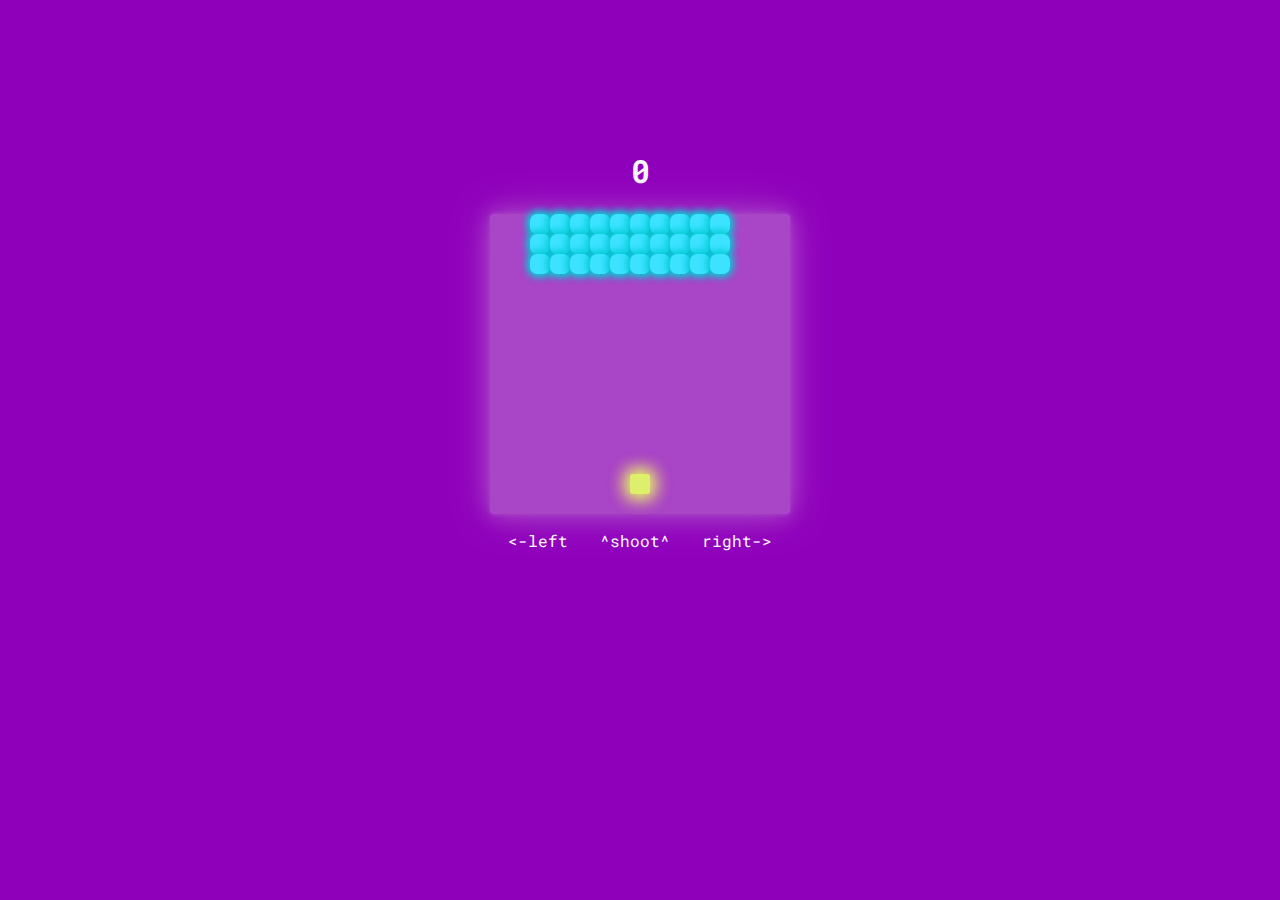
<file: nivelDos/index.html>
<!DOCTYPE html>
<html lang="en">
<head>
  <meta charset="UTF-8">
  <meta http-equiv="X-UA-Compatible" content="IE=edge">
  <meta name="viewport" content="width=device-width, initial-scale=1.0">
  <link rel="preconnect" href="https://fonts.gstatic.com">
  <link href="https://fonts.googleapis.com/css2?family=Roboto+Mono:wght@300&display=swap" rel="stylesheet">
  <link rel="stylesheet" href="../style.css">
  <title>Document</title>
</head>
<body>

  <div class="repetir">
    <h1 class="resultados" style="padding-top: 8rem;">0</h1>
    <div class="center">
      <div class="grid"></div>
    </div>
    
    <div class="instrucciones">
      <p><-left</p>
      <p class="espacio2">^shoot^</p>
      <p>right-></p>
    </div>
  </div>
  
  <script src="dos.js"></script>
</body>
</html>
</file>
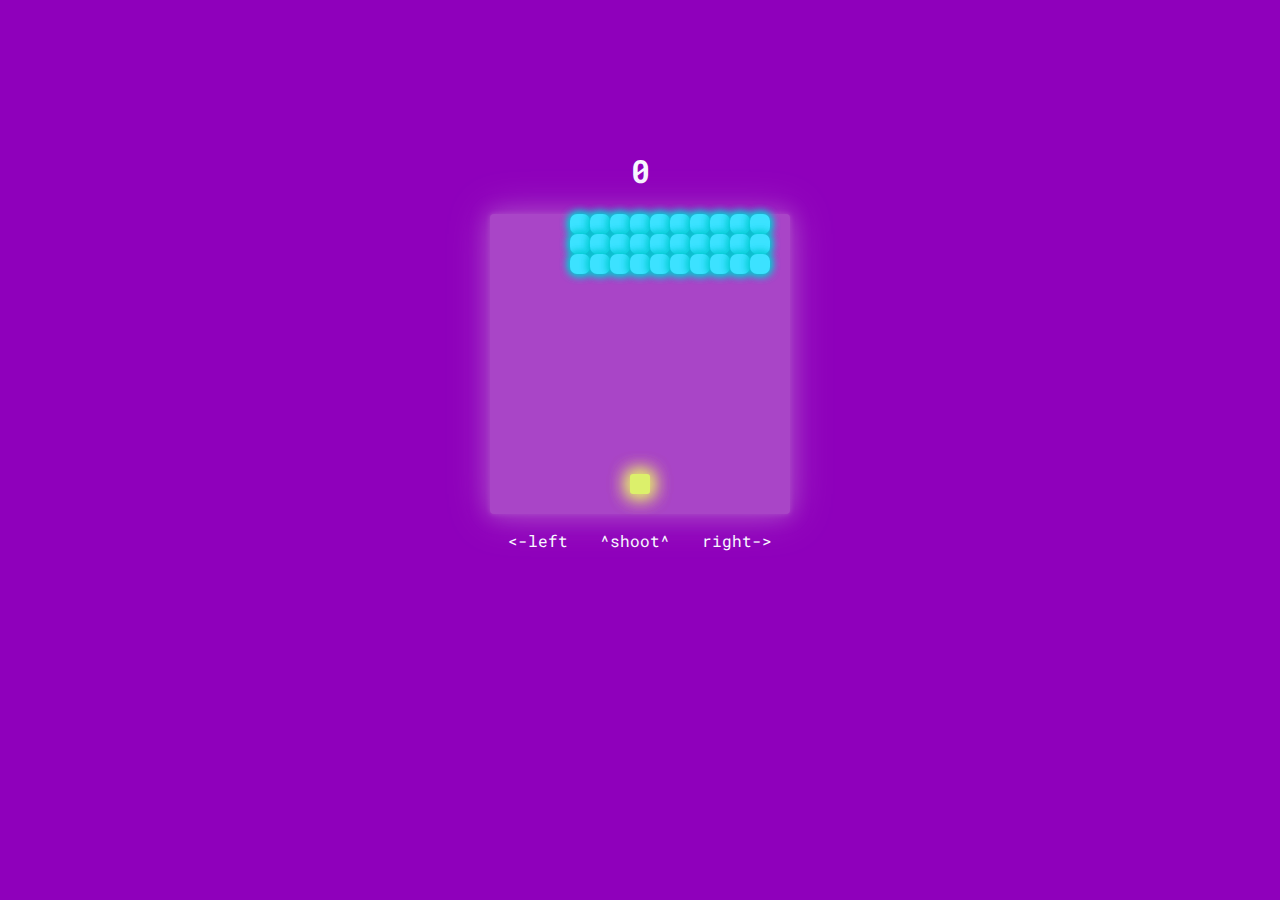
<file: nivelTres/index.html>
<!DOCTYPE html>
<html lang="en">
<head>
  <meta charset="UTF-8">
  <meta http-equiv="X-UA-Compatible" content="IE=edge">
  <meta name="viewport" content="width=device-width, initial-scale=1.0">
  <link rel="preconnect" href="https://fonts.gstatic.com">
  <link href="https://fonts.googleapis.com/css2?family=Roboto+Mono:wght@300&display=swap" rel="stylesheet">
  <link rel="stylesheet" href="../style.css">
  <title>Document</title>
</head>
<body>

  <div class="repetir">
    <h1 class="resultados" style="padding-top: 8rem;">0</h1>
    <div class="center">
      <div class="grid"></div>
    </div>
    
    <div class="instrucciones">
      <p><-left</p>
      <p class="espacio2">^shoot^</p>
      <p>right-></p>
    </div>
  </div>
  
  <script src="tres.js"></script>
</body>
</html>
</file>
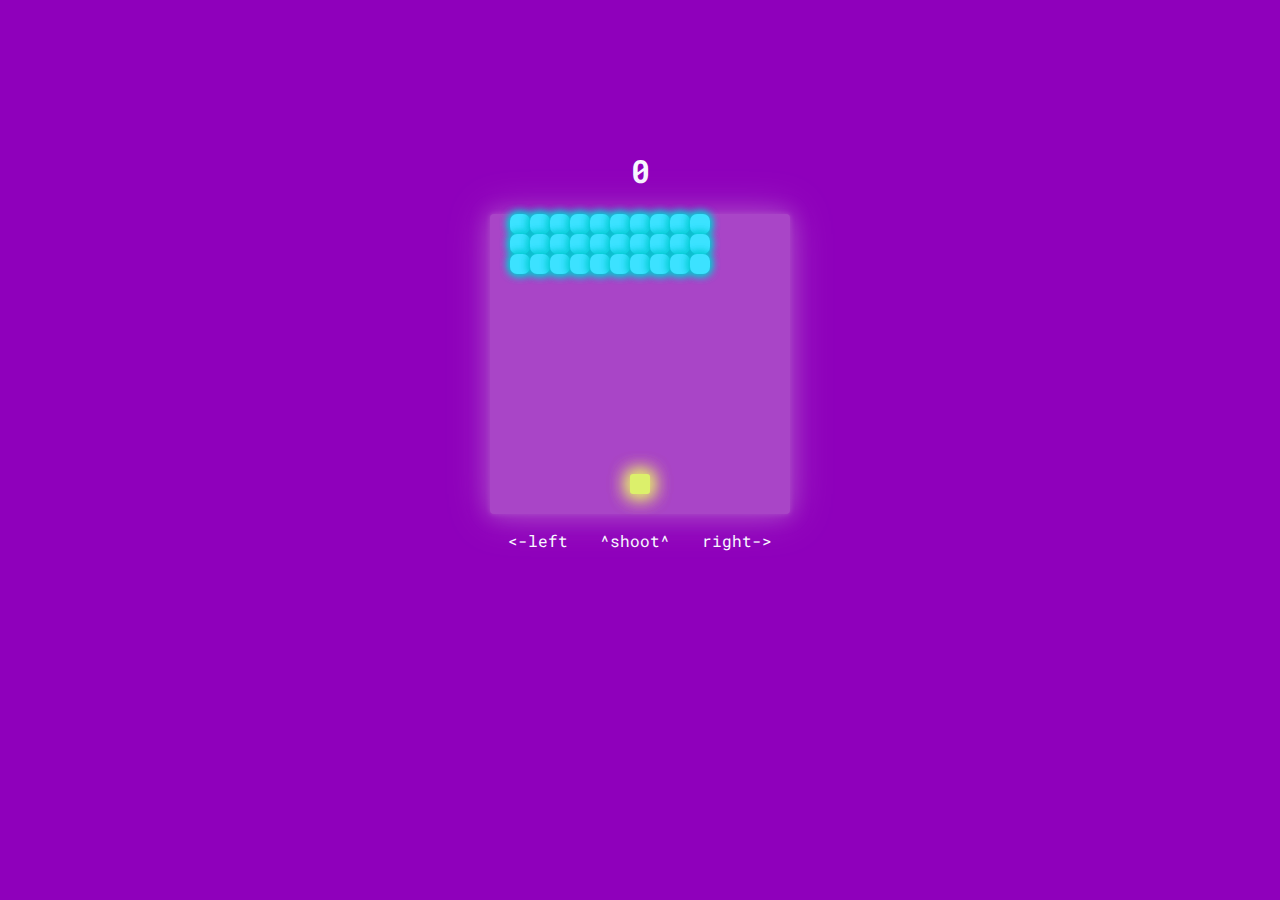
<file: nivelUno/index.html>
<!DOCTYPE html>
<html lang="en">
<head>
  <meta charset="UTF-8">
  <meta http-equiv="X-UA-Compatible" content="IE=edge">
  <meta name="viewport" content="width=device-width, initial-scale=1.0">
  <link rel="preconnect" href="https://fonts.gstatic.com">
  <link href="https://fonts.googleapis.com/css2?family=Roboto+Mono:wght@300&display=swap" rel="stylesheet">
  <link rel="stylesheet" href="../style.css">
  <title>Document</title>
</head>
<body>

      <div class="repetir">
        <h1 class="resultados" style="padding-top: 8rem;">0</h1>
        <div class="center">
          <div class="grid"></div>
        </div>
        
        <div class="instrucciones">
          <p><-left</p>
          <p class="espacio2">^shoot^</p>
          <p>right-></p>
        </div>
      </div>
  
  <script src="uno.js"></script>
</body>
</html>
</file>
<file: style.css>
html{
	background: #8f00bb;
	font-family: 'Roboto Mono', monospace;
}

h1{
	color: ghostwhite;
}

.instrucciones{
	display: flex;
  	justify-content: center;
	color: ghostwhite;
}

.espacio2{
	margin-left: 2rem;
	margin-right: 2rem;
}

.center{
	display: flex;
  	justify-content: center;
  	align-items: center;
}
.resultados{
	display: flex;
  	justify-content: center;
}

.otro{
	display: flex;
  	justify-content: center;
}

.grid {
	background: #a945c7;
    box-shadow: 0 0 5px #a945c7, 0 0 20px #a945c7, 0 0 40px #a945c7;
    border-radius: 4px;
	width: 300px;
	height: 300px;
	display: flex;
	flex-wrap: wrap;
}

.grid div {
	width: 20px;
	height: 20px;
}

.invader {
	background-color: rgb(60, 226, 255);
    box-shadow: 0 0 10px #04ccd3, 0 0 10px #04ccd3, 0 0 10px #04ccd3;
	border-radius: 7px;
}

.shooter {
	background-color: rgb(220, 240, 107);
    box-shadow: 0 0 20px #efff61, 0 0 20px #efff61, 0 0 20px #efff61;
    border-radius: 3px;
}

.laser {
	background-color: #60f17f;
    box-shadow: 0 0 15px #60f17f, 0 0 15px #60f17f, 0 0 15px #60f17f;
    border-radius: 10px;
}

.boom {
	background-color: red;
    box-shadow: 0 0 20px #ff0000, 0 0 20px #ff0000, 0 0 20px #ff0000;
}

.center{
    display: flex;
    justify-content: center;
    align-items: center;
}
.btn-neon{
    position: relative;
    display: inline-block;
    padding: 15px 30px;
    color: #fff;
    letter-spacing: 4px;
    text-decoration: none;
    font-size: 24px;
    overflow: hidden;
    transition: 0.2s;
}
.btn-neon:hover{
    background: #a945c7;
    box-shadow: 0 0 10px #a945c7, 0 0 40px #a945c7, 0 0 80px #a945c7;
    transition-delay: 1s;
 }
.btn-neon span{
    position: absolute;
    display: block;
}

/*Movimiento*/
#span1{
    top: 0;
    left: -100%;
    width: 100%;
    height: 2px;
    background: linear-gradient(90deg, transparent,#a945c7);
 }
 .btn-neon:hover #span1{
    left: 100%;
    transition: 1s;
}
 #span3{
    bottom: 0;
    right: -100%;
    width: 100%;
    height: 2px;
    background: linear-gradient(270deg, transparent,#a945c7);
}
.btn-neon:hover #span3{
    right: 100%;
    transition: 1s;
    transition-delay: 0.5s;
}
#span2{
    top: -100%;
    right: 0;
    width: 2px;
    height: 100%;
    background: linear-gradient(180deg,transparent,#a945c7);
}
.btn-neon:hover #span2{
    top: 100%;
    transition: 1s;
    transition-delay: 0.25s;
}
#span4{
    bottom: -100%;
    left: 0;
    width: 2px;
    height: 100%;
    background: linear-gradient(360deg,transparent,#a945c7);
}
.btn-neon:hover #span4{
    bottom: 100%;
    transition: 1s;
    transition-delay: 0.75s;
}
</file>
